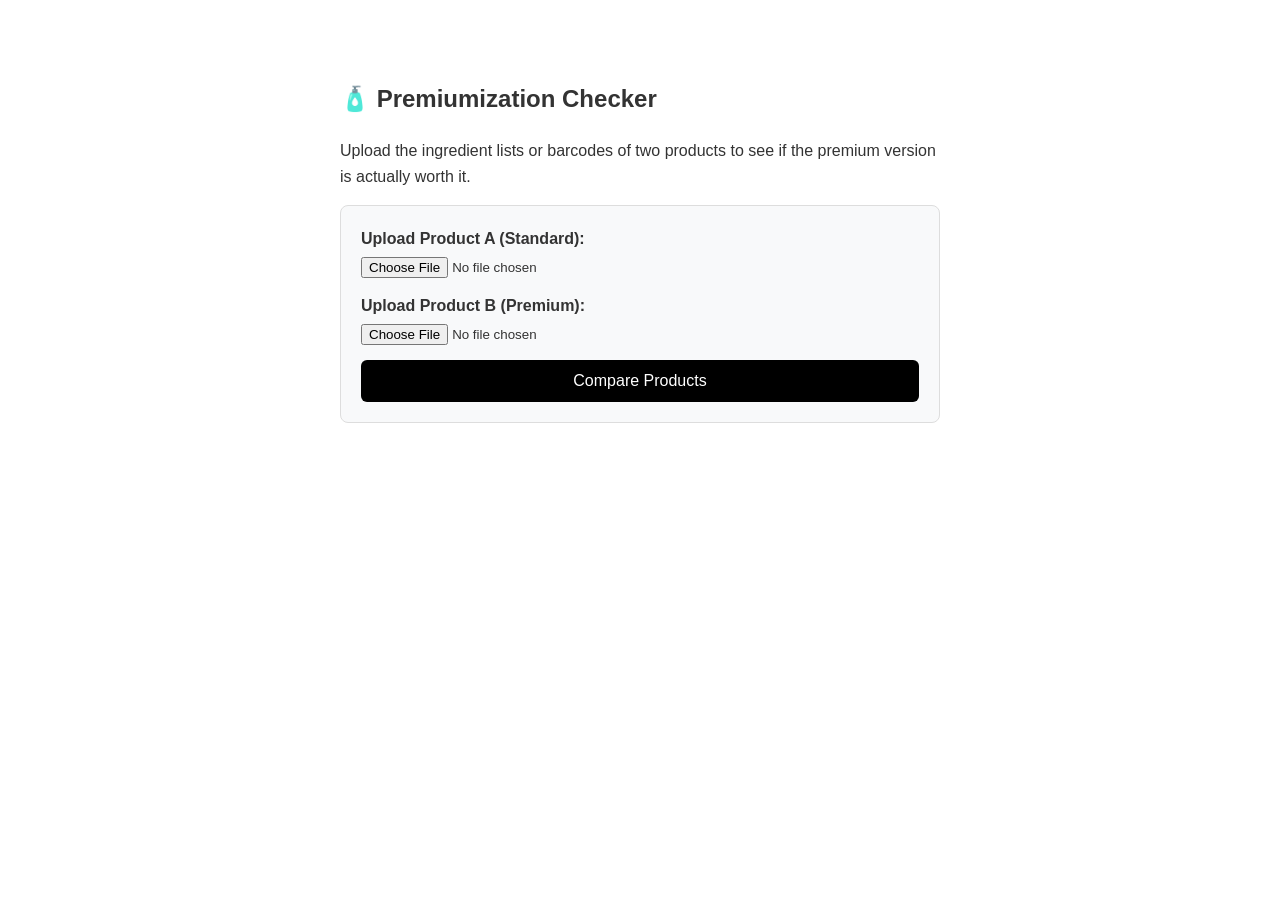
<file: premium-checker.html>
<!DOCTYPE html>
<html lang="en">
<head>
    <meta charset="UTF-8">
    <meta name="viewport" content="width=device-width, initial-scale=1.0">
    <title>Premiumization Checker</title>
    <style>
        body { font-family: -apple-system, BlinkMacSystemFont, "Segoe UI", Roboto, sans-serif; max-width: 600px; margin: 40px auto; padding: 20px; line-height: 1.6; color: #333; }
        .upload-section { background: #f8f9fa; padding: 20px; border-radius: 8px; margin-bottom: 20px; border: 1px solid #ddd; }
        .upload-group { margin-bottom: 15px; }
        input[type="file"] { display: block; margin-top: 5px; }
        button { background: #000; color: #fff; border: none; padding: 12px 24px; border-radius: 6px; cursor: pointer; font-size: 16px; width: 100%; }
        button:hover { background: #333; }
        #results-container { display: none; margin-top: 30px; padding: 20px; border: 2px solid #000; border-radius: 8px; }
        .loader { display: none; text-align: center; margin-top: 20px; font-weight: bold; }
    </style>
</head>
<body>

    <h2>🧴 Premiumization Checker</h2>
    <p>Upload the ingredient lists or barcodes of two products to see if the premium version is actually worth it.</p>

    <div class="upload-section">
        <div class="upload-group">
            <label for="productA"><strong>Upload Product A (Standard):</strong></label>
            <input type="file" id="productA" accept="image/*">
        </div>
        
        <div class="upload-group">
            <label for="productB"><strong>Upload Product B (Premium):</strong></label>
            <input type="file" id="productB" accept="image/*">
        </div>

        <button id="compareBtn">Compare Products</button>
    </div>

    <div class="loader" id="loader">Analyzing ingredients... This might take a few seconds.</div>

    <div id="results-container">
        <h3 style="margin-top: 0;">Report Results</h3>
        <p><strong>Similarity Score:</strong> <span id="similarity-score">--</span>%</p>
        
        <h4>Added in Product B:</h4>
        <ul id="added-b"></ul>

        <h4>Only in Product A:</h4>
        <ul id="only-a"></ul>
        
        <h4>Concentration Shifts:</h4>
        <ul id="shifts"></ul>
    </div>

    <script>
        document.getElementById('compareBtn').addEventListener('click', async () => {
            const fileA = document.getElementById('productA').files[0];
            const fileB = document.getElementById('productB').files[0];

            if (!fileA || !fileB) {
                alert("Please upload images for both Product A and Product B.");
                return;
            }

            // Show loading text, hide old results
            document.getElementById('loader').style.display = 'block';
            document.getElementById('results-container').style.display = 'none';

            // Package the images to send to your Python server
            const formData = new FormData();
            formData.append('product_a', fileA);
            formData.append('product_b', fileB);

            try {
                // IMPORTANT: You will replace this URL with your actual Python server URL
                const backendUrl = 'https://premium-app-0cxn.onrender.com'; 
                
                const response = await fetch(backendUrl, {
                    method: 'POST',
                    body: formData
                });

                if (!response.ok) throw new Error("Server error");
                
                const data = await response.json();
                
                // Populate the results on the page
                document.getElementById('similarity-score').innerText = data.similarity_score.toFixed(1);
                
                document.getElementById('added-b').innerHTML = data.added_in_b.map(i => `<li>${i}</li>`).join('') || '<li>None</li>';
                document.getElementById('only-a').innerHTML = data.only_in_a.map(i => `<li>${i}</li>`).join('') || '<li>None</li>';
                document.getElementById('shifts').innerHTML = data.shifts.map(i => `<li>${i}</li>`).join('') || '<li>No major shifts</li>';

                // Hide loader, show results
                document.getElementById('loader').style.display = 'none';
                document.getElementById('results-container').style.display = 'block';

            } catch (error) {
                console.error("Error:", error);
                alert("There was an error comparing the products. Make sure your backend server is running!");
                document.getElementById('loader').style.display = 'none';
            }
        });
    </script>
</body>
</html>
</file>
